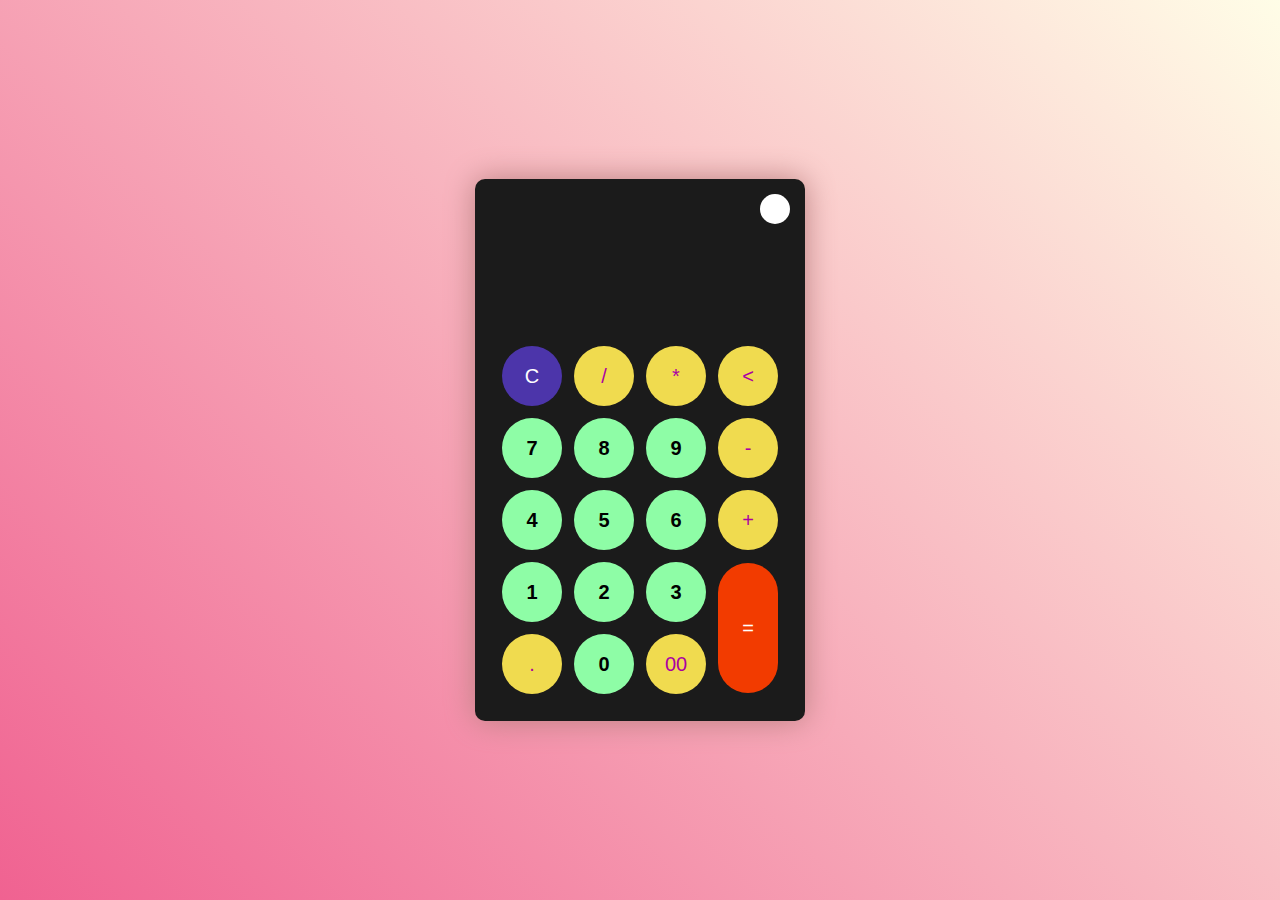
<file: index.html>
<!DOCTYPE html>
<html lang="es">
<head>
    <meta charset="UTF-8">
    <meta http-equiv="X-UA-Compatible" content="IE=edge">
    <meta name="viewport" content="width=device-width, initial-scale=1.0">
    <title>Calculadora</title>
    <link rel="stylesheet" href="./css/style.css">
    <link rel="shortcut icon" href="./calculadora.png" type="image/x-icon">
   
</head>
<body>
    <div class="container">
     <div class="calculator dark">
        <div class="theme-toggler active">
            <i class="toggler-icon"></i>
        </div>
        <div class="display-screen">
            <div id="display"></div>
        </div>
        <div class="buttons">
            <table>
                <tr>
                    <td><button class="btn-operator" id="clear">C</button></td>
                    <td><button class="btn-operator" id="/">/</button></td>
                    <td><button class="btn-operator" id="*">*</button></td>
                    <td><button class="btn-operator" id="backspace"><</button></td>

                </tr>
                <tr>
                    <td><button class="btn-number" id="7">7</button></td>
                    <td><button class="btn-number" id="8">8</button></td>
                    <td><button class="btn-number" id="9">9</button></td>
                    <td><button class="btn-operator" id="-">-</button></td>
                </tr>
                <tr>
                    <td><button class="btn-number" id="4">4</button></td>
                    <td><button class="btn-number" id="5">5</button></td>
                    <td><button class="btn-number" id="6">6</button></td>
                    <td><button class="btn-operator" id="+">+</button></td>
                </tr>
                <tr>
                    <td><button class="btn-number" id="1">1</button></td>
                    <td><button class="btn-number" id="2">2</button></td>
                    <td><button class="btn-number" id="3">3</button></td>
                    <td rowspan="2"><button class="btn-equal" id="equal">=</button></td>
                </tr>
                <tr>
                    <td><button class="btn-operator" id=".">.</button></td>
                    <td><button class="btn-number" id="0">0</button></td>
                    <td><button class="btn-operator" id="00">00</button></td>
                </tr>
            </table>
        </div>

     </div>

    </div>
     <script src="script.js"></script>
</body>
</html>
</file>
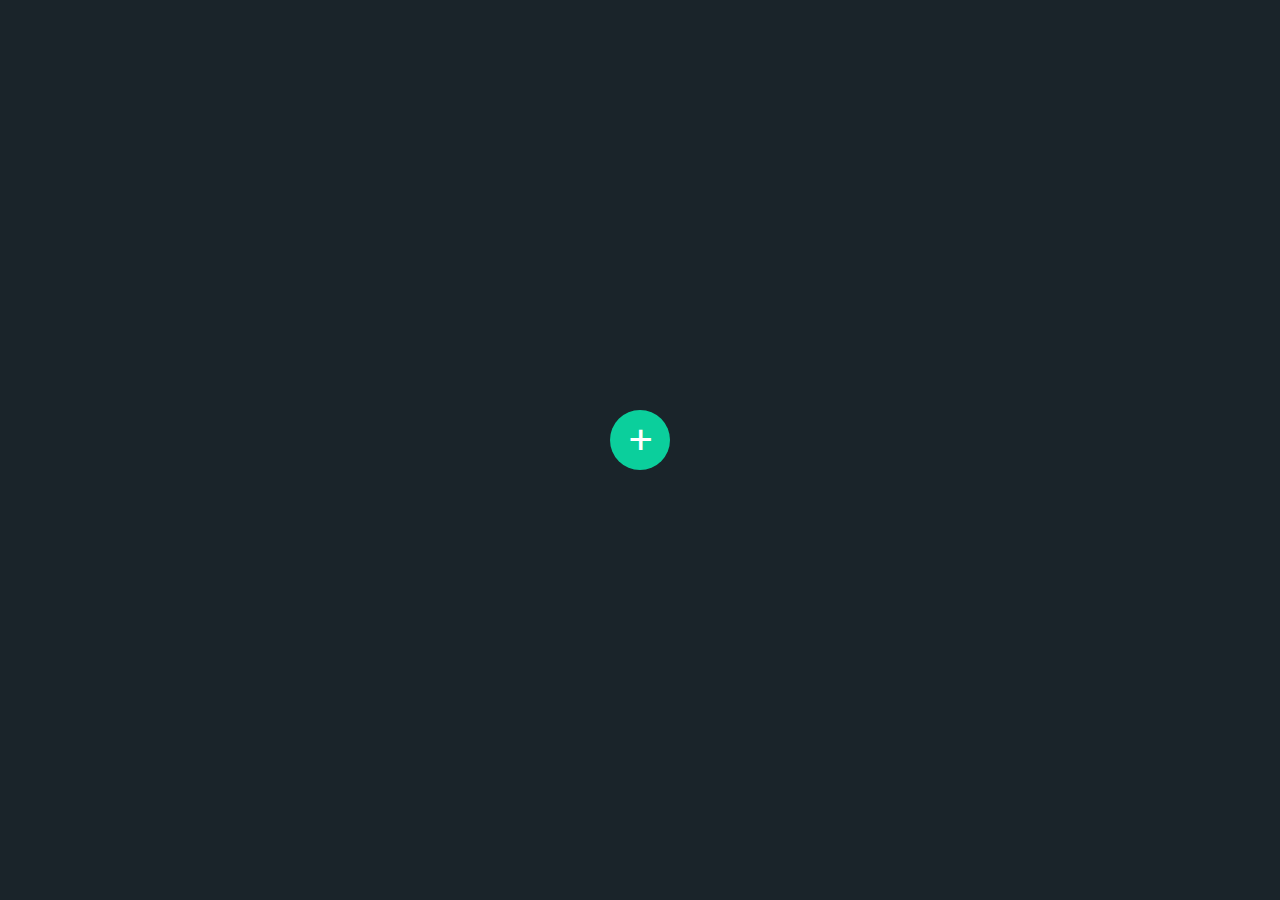
<file: 3 toggle/index.html>
<!DOCTYPE html>
<html lang="es">
<head>
    <meta charset="UTF-8">
    <meta http-equiv="X-UA-Compatible" content="IE=edge">
    <meta name="viewport" content="width=device-width, initial-scale=1.0">
    <title>Toggle</title>
    <link rel="stylesheet" href="./css/style.css">
</head>
<body>
    <div class="container">
        <div class="content">
            <h2>codigo369.com</h2>
            <p>Lorem ipsum, dolor sit amet consectetur adipisicing elit. Dolorum alias officiis odio ullam? Omnis corporis vitae necessitatibus? Aliquid impedit consequuntur qui consectetur, ab expedita quas rem odit pariatur quisquam laborum?</p>
        </div>
        <div class="toggleBtn"></div>
    </div>
   <script src="./script.js"></script>
</body>
</html>
</file>
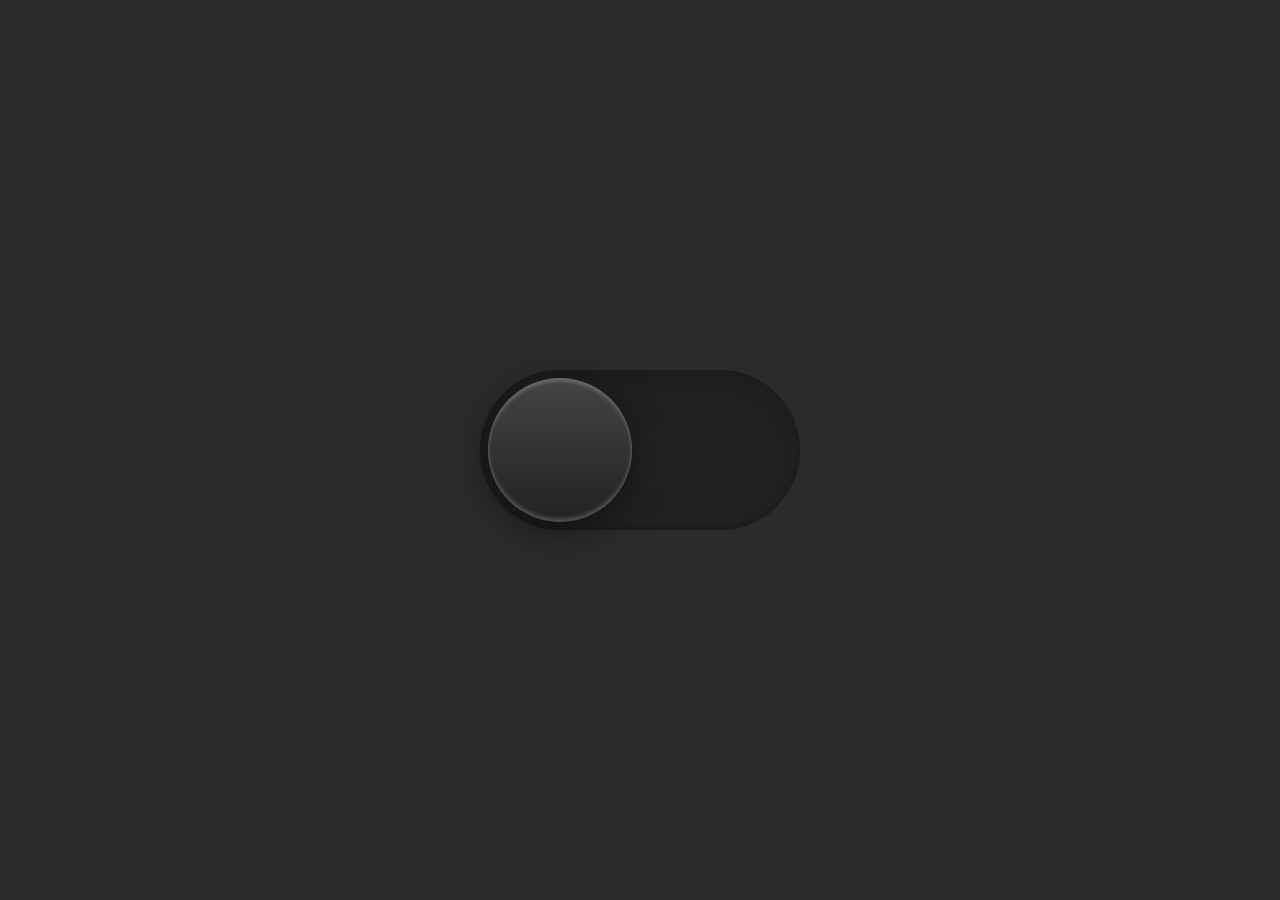
<file: dark theme/index.html>
<!DOCTYPE html>
<html lang="es">
<head>
    <meta charset="UTF-8">
    <meta http-equiv="X-UA-Compatible" content="IE=edge">
    <meta name="viewport" content="width=device-width, initial-scale=1.0">
    <title>Document</title>
    <link rel="stylesheet" href="./css/style.css">
</head>
<body>
    <div id="toggle">
		<i class="indicator"></i>
	</div>
    <script src="./script.js"></script>
</body>
</file>
<file: css/style.css>
* {
    padding: 0;
    margin: 0;
    box-sizing: border-box;
    font-family: sans-serif;
    transition: all 0.8s ease;
  }
  
  body {
    background: linear-gradient(45deg, #f06291, #fffde7);
  }
  
  .container {
    height: 100vh;
    width: 100vw;
    display: flex;
    align-items: center;
    justify-content: center;
    flex-wrap: wrap;
  }
  
  .calculator {
    position: relative;
    height: auto;
    width: auto;
    padding: 20px;
    border-radius: 10px;
    box-shadow: 0 0 30px rgb(187, 130, 130);
    background-color: #fff;
    /* dark theme */
  }
  .calculator #display {
    color: #0a1e23;
    margin: 0 10px;
    height: 120px;
    width: auto;
    display: flex;
    align-items: flex-end;
    justify-content: flex-end;
    font-size: 30px;
    margin-bottom: 20px;
    font-weight: 800;
  }
  .calculator #equal {
    height: 130px;
  }
  .calculator #clear {
    background-color: #ffd5d8;
    color: #fc4552;
  }
  .calculator .btn-number {
    background-color: #c3eaff;
    color: #000000;
  }
  .calculator .btn-operator {
    background-color: #ffd0fb;
    color: #f967f3;
  }
  .calculator .btn-equal {
    background-color: #adf9e7;
    color: #000;
  }
  .calculator.dark {
    background-color: #1B1B1B;
  }
  .calculator.dark #display {
    color: #f8fafb;
  }
  .calculator.dark #clear {
    background-color: #4C35AA;
    color: white;
  }
  .calculator.dark .btn-number {
    background-color: #8EFDA6;
    color: black;
    font-weight: 600;
  }
  .calculator.dark .btn-operator {
    background-color: #F0DB4F;
    color: #aa00a4;
  }
  .calculator.dark .btn-equal {
    background-color: #F23B00;
    color: #ffffff;
  }
  
  .theme-toggler {
    position: absolute;
    top: 30px;
    right: 30px;
    color: #fff;
    cursor: pointer;
    z-index: 1;
  }
  .theme-toggler::before {
    content: "";
    position: absolute;
    height: 30px;
    width: 30px;
    top: 50%;
    transform: translate(-50%, -50%);
    border-radius: 50%;
    background-color: #333;
    z-index: -1;
  }
  
  .theme-toggler.active {
    color: #333;
  }
  .theme-toggler.active::before {
    background-color: #fff;
  }
  
  button {
    height: 60px;
    width: 60px;
    border: 0;
    border-radius: 30px;
    margin: 5px;
    font-size: 20px;
    cursor: pointer;
    transition: all 0.2s ease;
  }
  button:hover {
    transform: scale(1.1);
  }/*# sourceMappingURL=style.css.map */
</file>
<file: 3 toggle/css/style.css>
@import "https://fonts.googleapis.com/css2?family=Poppins:wght@200;300;400;500;600;700;800;900&display=swap";
* {
  margin: 0;
  padding: 0;
  box-sizing: border-box;
  font-family: "Poppins", sans-serif;
}

body {
  display: flex;
  justify-content: center;
  align-items: center;
  min-height: 100vh;
  background: #1a242a;
}

.container {
  position: relative;
  width: 0px;
  height: 0px;
  background: #37444b;
  display: flex;
  align-items: center;
  justify-content: center;
  border-radius: 25px;
  transition: 0.5s;
}
.container::before {
  content: "";
  position: absolute;
  bottom: -15px;
  width: 40px;
  height: 40px;
  background: #37444b;
  border-radius: 5px;
  opacity: 0;
  transform: rotate(45deg);
  transition: 0.5s;
}
.container .content {
  min-width: 400px;
  padding: 40px;
  color: #fff;
  opacity: 0;
  transition: 0.5s;
  transform: scale(0);
}
.container .toggleBtn {
  position: absolute;
  bottom: -20px;
  min-width: 60px;
  height: 60px;
  background: #0bcf9c;
  border-radius: 50%;
  cursor: pointer;
  display: flex;
  justify-content: center;
  align-items: center;
  transition: 0.5s;
}
.container .toggleBtn::before {
  content: "+";
  font-size: 2.5em;
  color: #fff;
}
.container.active .content {
  opacity: 1;
  transition-delay: 0.5s;
  transform: scale(1);
}
.container.active .toggleBtn {
  bottom: -90px;
  transform: rotate(135deg);
  background: #ff5a57;
}
.container.active {
  width: 400px;
  height: 400px;
  transition-delay: 0.5s;
}
.container.active::before {
  opacity: 1;
  transition-delay: 0.5s;
}/*# sourceMappingURL=style.css.map */
</file>
<file: dark theme/css/style.css>
* {
    margin: 0;
    padding: 0;
    box-sizing: border-box;
  }
  
  body {
    background: #2b2b2b;
    display: flex;
    justify-content: center;
    align-items: center;
    flex-direction: column;
    min-height: 100vh;
    transition: 0.5s;
  }
  body.active {
    background: #f8f8f8;
  }
  
  #toggle {
    position: relative;
    display: block;
    width: 320px;
    height: 160px;
    border-radius: 160px;
    background: #222;
    transition: 0.5s;
    box-shadow: inset 0 8px 60px rgba(0, 0, 0, 0.1), inset 0 8px 8px rgba(0, 0, 0, 0.1), inset 0 -4px 4px rgba(0, 0, 0, 0.1);
  }
  #toggle .indicator {
    position: absolute;
    top: 0;
    left: 0;
    width: 160px;
    height: 160px;
    border-radius: 50%;
    background: linear-gradient(to bottom, #444, #222);
    cursor: pointer;
    transform: scale(0.9);
    box-shadow: 0 8px 40px rgba(0, 0, 0, 0.5), inset 0 4px 4px rgba(255, 255, 255, 0.2), inset 0 -4px 4px rgba(255, 255, 255, 0.2);
    transition: 0.5s;
  }
  #toggle.active {
    background: #ffffff;
    box-shadow: inset 0 2px 60px rgba(0, 0, 0, 0.1), inset 0 2px 8px rgba(0, 0, 0, 0.1), inset 0 -4px 8px rgba(0, 0, 0, 0.05);
  }
  #toggle.active .indicator {
    left: 160px;
    box-shadow: 0 8px 20px rgba(0, 0, 0, 0.1), inset 0 4px 4px rgb(255, 255, 255), inset 0 -4px 4px rgb(255, 255, 255);
    background: linear-gradient(to bottom, #eaeaea, #f9f9f9);
  }/*# sourceMappingURL=style.css.map */
</file>
